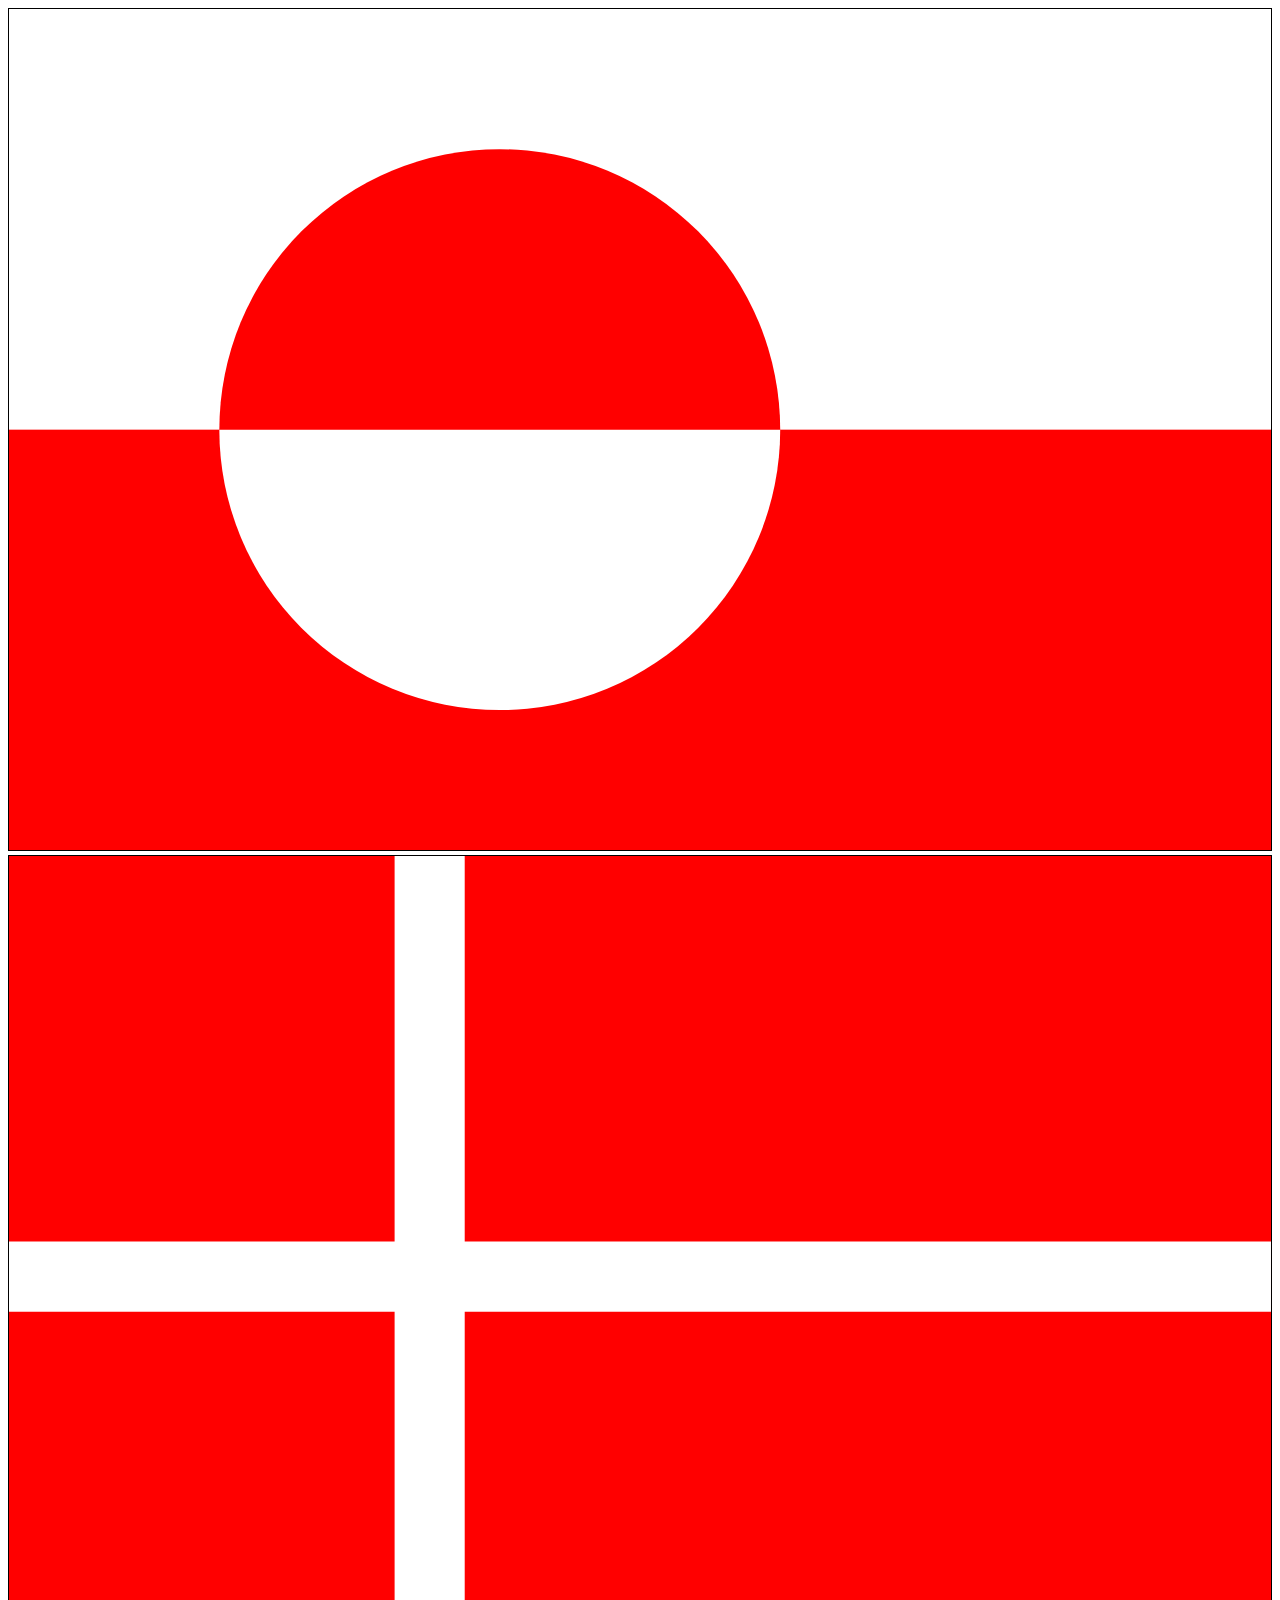
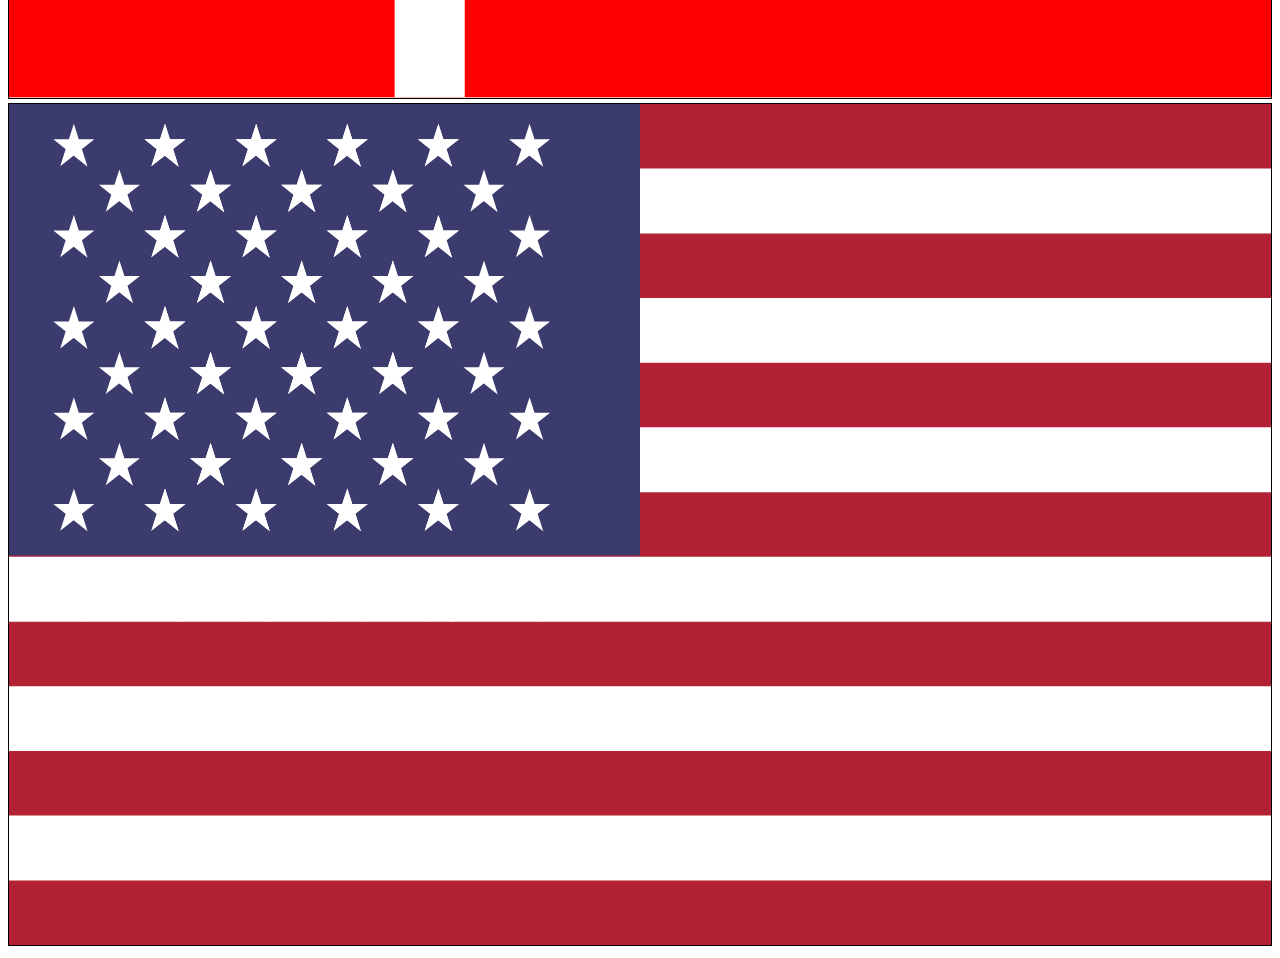
<file: index.html>
<!DOCTYPE html>
<html lang="en">
<head>
    <meta charset="UTF-8">
    <meta name="viewport" content="width=device-width, initial-scale=1.0">
    <title>DE.SVG.1</title>
    <script type="module" src="script/flagEx.js"></script>
</head>
<body>
    <div id="greenland"></div>
    <div id="denmark"></div>
    <div id="usa"></div>

</body>
</html>
</file>
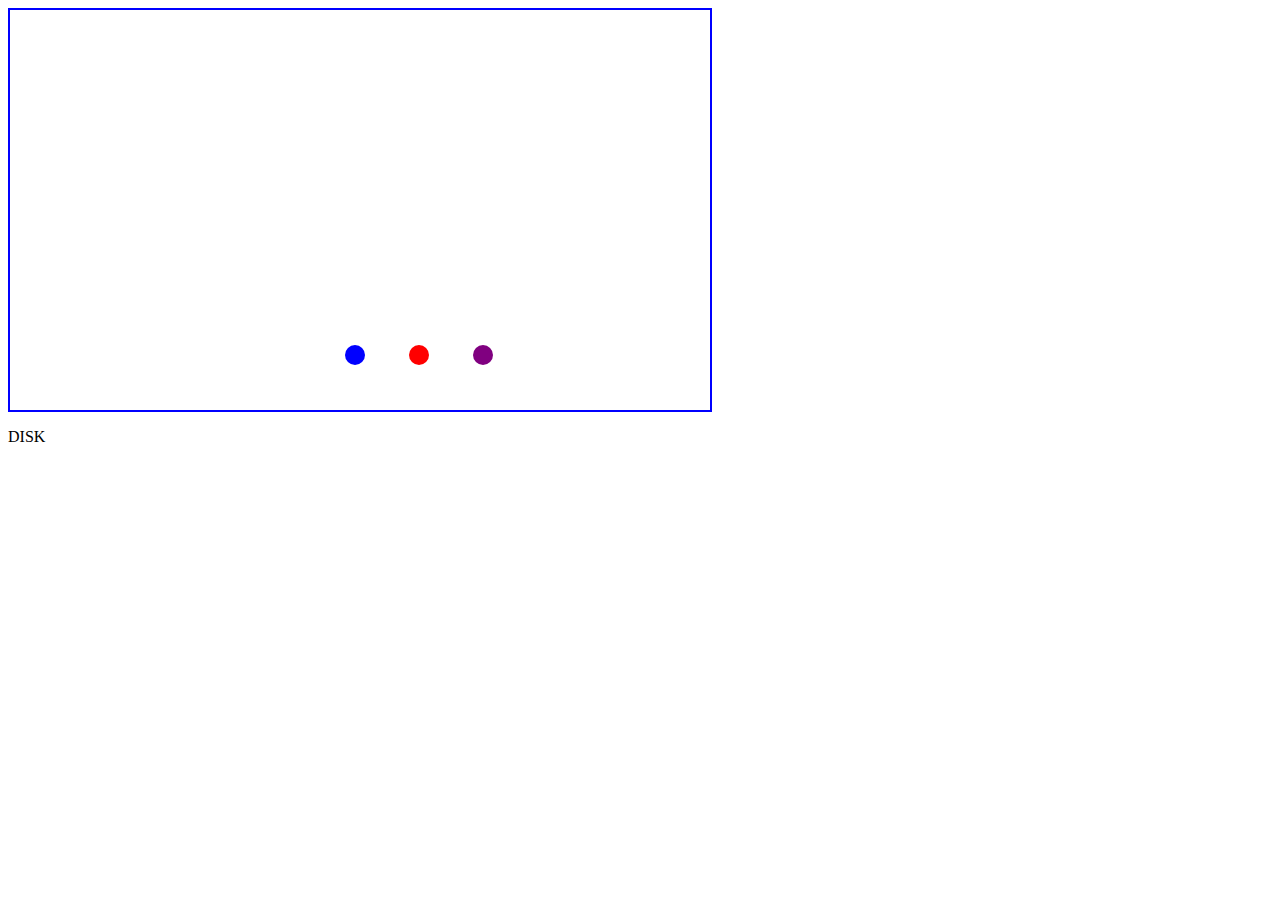
<file: svg/svg55.html>
<!doctype html>
<html>
    <head>
        <meta charset="utf-8"/>
        <title>svg</title>
        <link rel='stylesheet' href='../svg/svg55.css'/>
        <script type='module'>
            "use strict";
            import {anim} from '../svg/svg55.js';

            const go = function () {
                anim('svg', 20, 5, 'vb')
                anim('svg1', 20, 5, 'vb')
                anim('svg2', 20, 5, 'vb')
            }
    
            window.addEventListener('load', go);
        </script>
    </head>
    <body>
        <div id='vb'>
            <svg id='svg'><use href='#image0'/></svg>
            <svg id='svg1'><use href='#image1'/></svg>      
            <svg id='svg2'><use href='#image2'/></svg>    
        </div>
        <div>
            <p>
                DISK
            </p>
        </div>
        <svg xmlns="http://www.w3.org/2000/svg">
             <symbol id='image0'>
                 <circle cx="10" cy="10" r="10" fill="blue"/>
             </symbol>
             <symbol id='image1'>
                <circle cx="10" cy="10" r="10" fill="red"/>
            </symbol>
            <symbol id='image2'>
                <circle cx="10" cy="10" r="10" fill="purple"/>
            </symbol>
        </svg>
    </body>
</html>
</file>
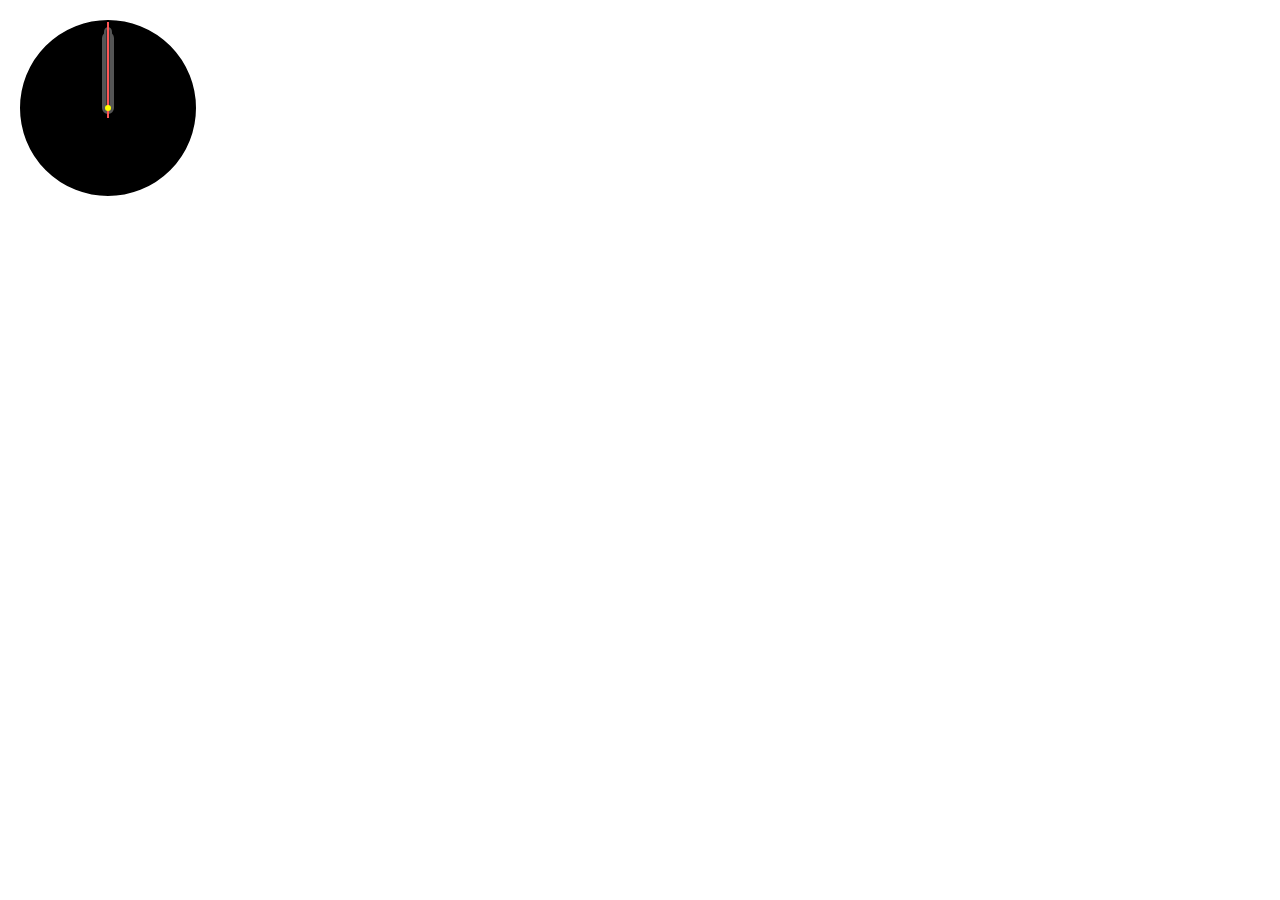
<file: svg/svg97.html>
<!doctype html>
<html>
    <!-- http://thenewcode.com/943/An-SVG-Analog-Clock-In-6-Lines-of-JavaScript -->
    <head>
        <meta charset='utf-8'/>
        <title>svg</title>
        <style>
            #clock {
                height: 200px;
                margin: auto;
            }
            #face {
                stroke-width: 2px; stroke: #fff;
            }
            #hour, #min, #sec {
                stroke-width: 1px; fill: #333; stroke: #555;
            }
            #sec { stroke: #f55; }
        </style>
        <script type='module'>
            'use strict';
            import {aclock} from './svg97.js';
            window.addEventListener('load', aclock);
        </script>
    </head>
    <body>
        <div id='svg0'>
            <svg id='clock' viewBox='0 0 100 100'>
                <circle id='face' cx='50' cy='50' r='45'/>
                <g id='hands'>
                    <rect id='hour'
                          x='47.5' y='12.5' width='5' height='40'
                          rx='2.5' ry='2.55'/>
                    <rect id='min'
                          x='48.5' y='10' width='3' height='42'
                          rx='2' ry='2'/>
                    <line id='sec'
                          x1='50' y1='55' x2='50' y2='7'/>
                </g>
                <circle cx='50' cy='50' r='1.5' fill='yellow'/>
            </svg>
        </div>
    </body>
</html>
</file>
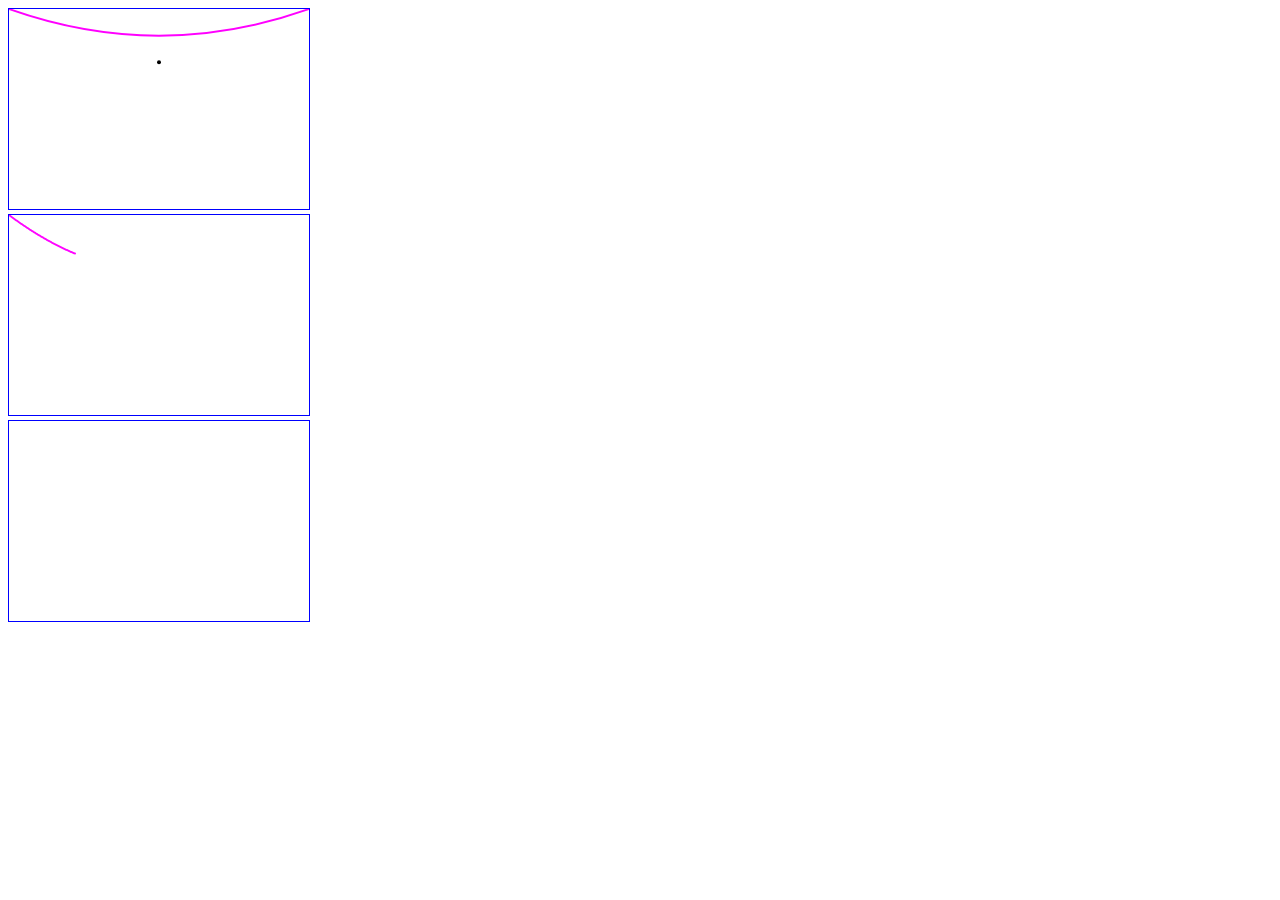
<file: svg/svg98.html>
<!doctype html>
<html>
    <head>
        <meta charset="utf-8"/>
        <title>svg</title>
        <style>
            svg {
                border: 1px solid blue;
                margin: 0;
                padding: 0;
                width: 300px;
                height: 200px;
            }
        </style>
        <script type='module'>
            'use strict';
            import {$, parabola} from './svg98.js';
            window.addEventListener('load', function () {
                parabola($('s0'), 1, -300, 0, 400);
                parabola($('s1'), 1, -300, 20000, 200);
            });
        </script>
    </head>
    <body>
        <div>
        <svg xmlns='http://www.w3.org/2000/svg'>
                  <!-- M move to, in casu start drawing coord
                       Q quadratic bezier, first coord is control point
                                           second is end drwaing coord -->
                  <path d='M0,0 Q150,53.33 300,0'
                        fill='none' stroke='fuchsia' stroke-width='2'/>
                  <circle cx='150' cy='53.33' r='2' fill='black'/>
        </svg>
        </div>
        <div>
            <svg id='s0' xmlns='http://www.w3.org/2000/svg'>
                <!-- y = x(x-300) -->
            </svg>
        </div>
        <div>
            <svg id='s1' xmlns='http://www.w3.org/2000/svg'>
                <!-- y = (x-100)(x-200) -->
            </svg>
        </div>
    </body>
</html>
</file>
<file: svg/svg55.css>
#svg, #svg1, #svg2 {
    position: relative;
    left: 0;
    top: 0;
    width: 60px;
}
#vb {
    border: 2px solid blue;
    height: 400px;
    padding: 0;
    width: 700px;
}

#image0 circle {
    
    stroke-width: 0;
}

div p {
    width: 700px;
}
</file>
